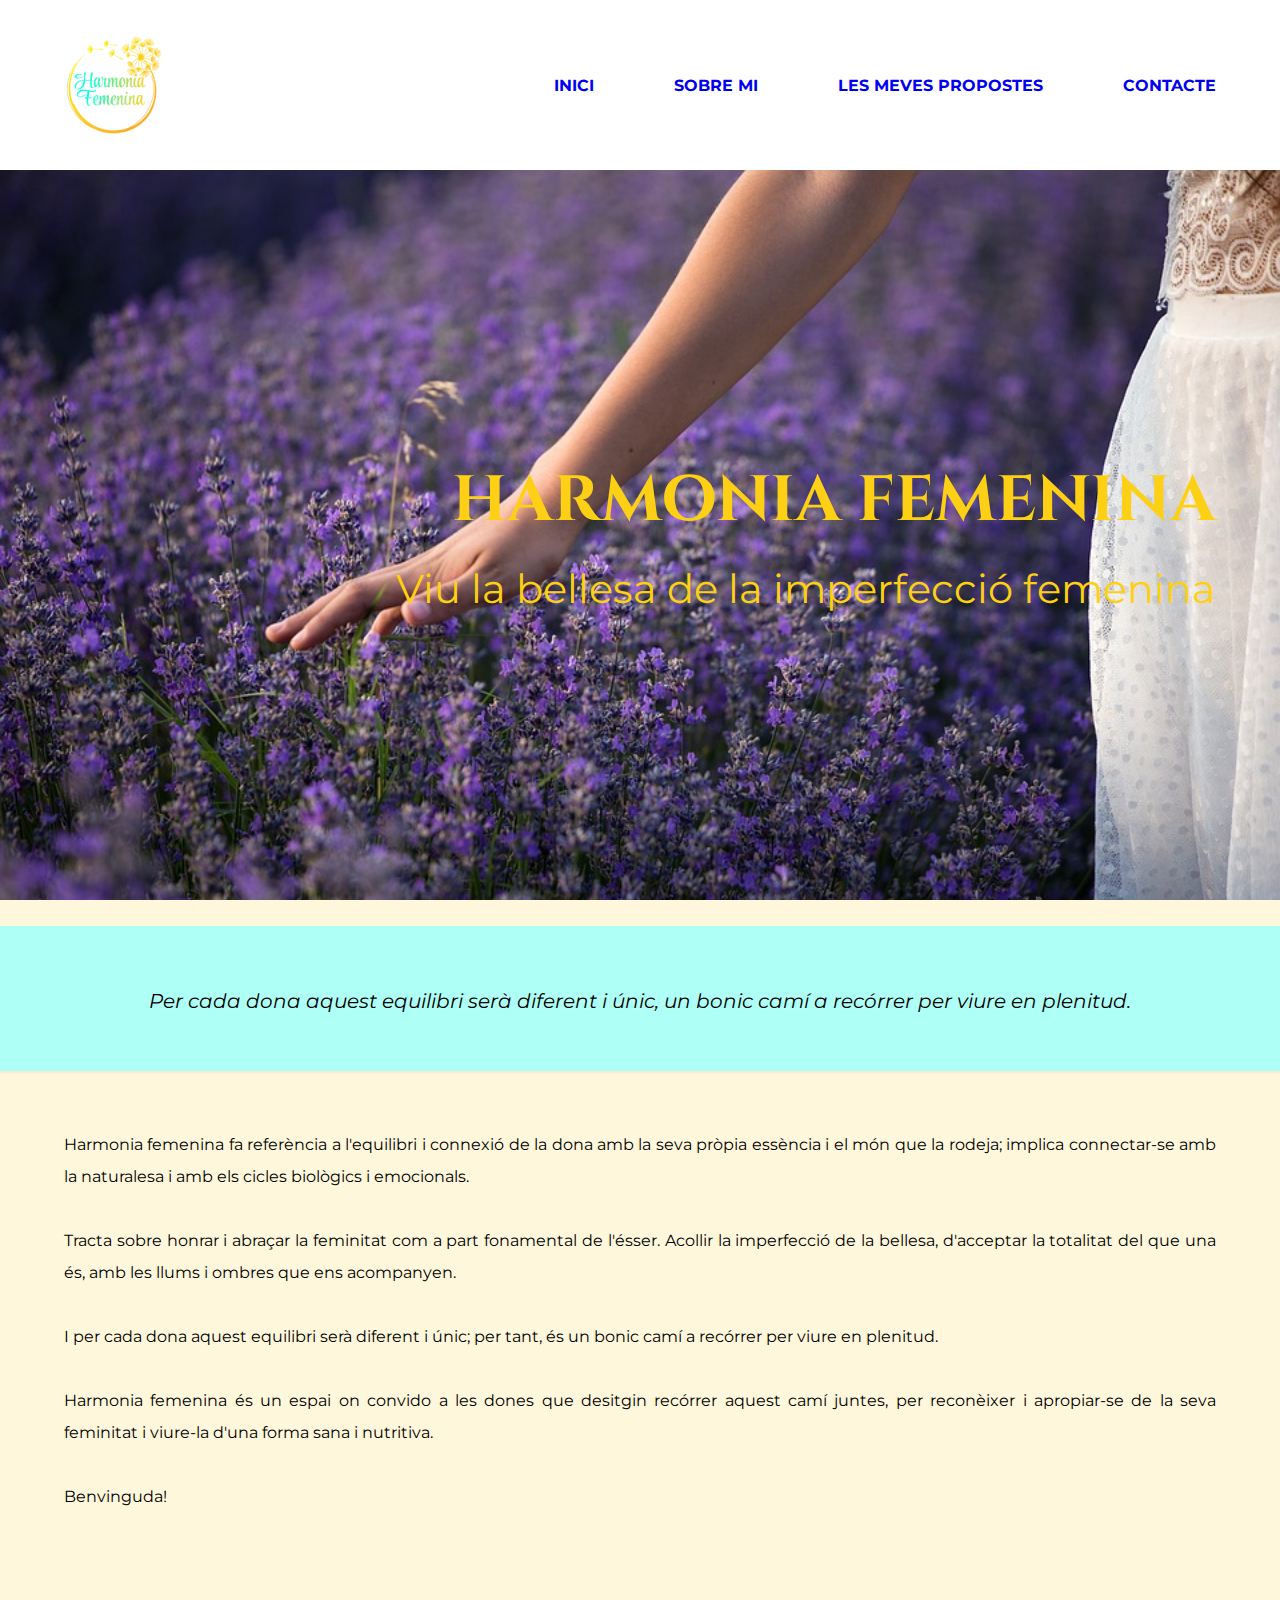
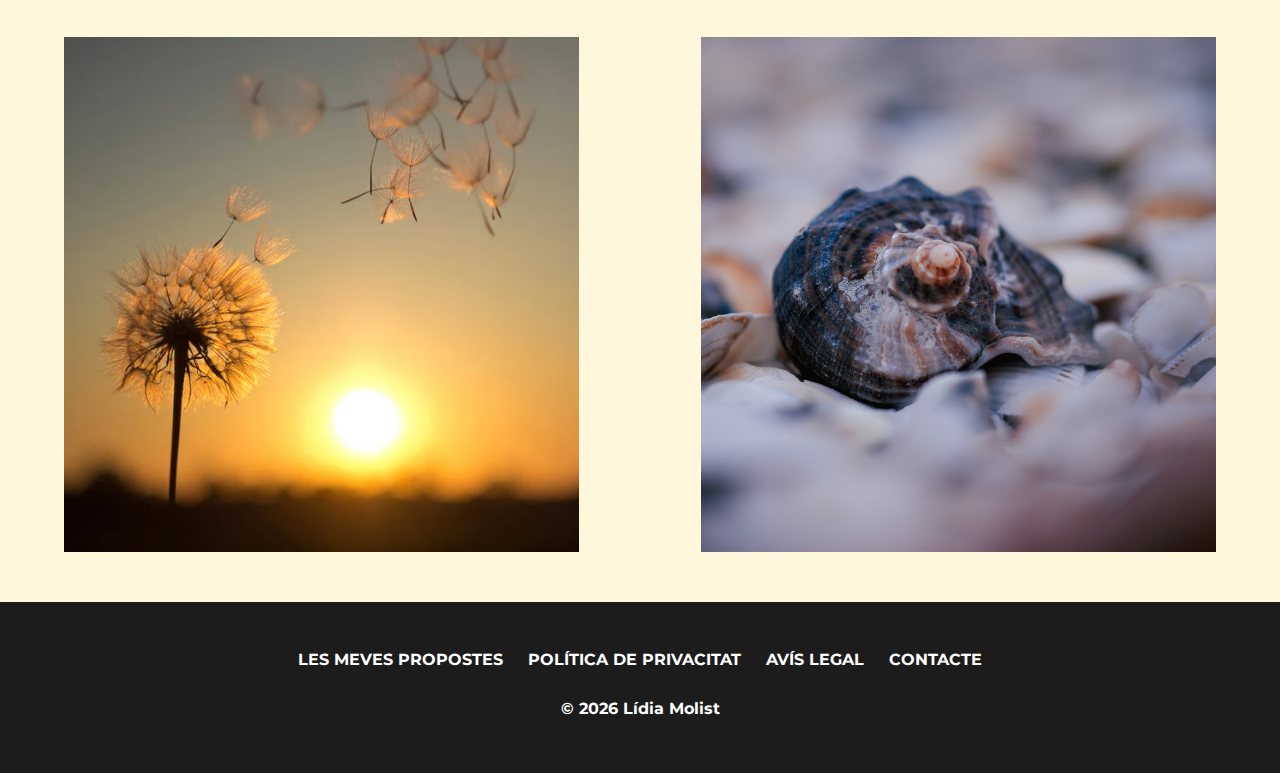
<file: index.html>
<!DOCTYPE html>
<html>
  <head>
    <title>Harmonia Femenina</title>
    <meta charset="UTF-8" />
    <meta http-equiv="X-UA-Compatible" content="IE=edge" />
    <meta name="viewport" content="width=device-width, initial-scale=1.0" />
    <meta name="author" content="Lidia Molist" />
    <meta
      name="description"
      content="Harmonia Femenina fa referència a l'equilibri i connexió de la dona amb la seva pròpia essència i el món que
    la rodeja."
    />
    <link rel="stylesheet" href="./style.css" />
    <link rel="shortcut icon" href="./imatges/logo 3.png" type="image/x-icon" />
    <script src="//code.tidio.co/ajppzbmmxxpmkhp92lpdphbaebyv9s91.js" async></script>
  </head>
  <body>
    <nav>
      <div class="contenidor nav__contenidor">
        <figure>
          <img src="./imatges/logo 3.png" alt="Logo" />
        </figure>
        <ul class="nav__list">
          <li><a href="./index.html" class="nav__link">Inici</a></li>
          <li><a href="./sobre-mi.html" class="nav__link">Sobre mi</a></li>
          <li><a href="./les-meves-propostes.html" class="nav__link">Les meves propostes</a></li>
          <li><a href="./contacte.html" class="nav__link">Contacte</a></li>
        </ul>
        <img src="./imatges/hamburger-icon.webp" alt="Menú" class="hamburger" />
      </div>
    </nav>
    <main>
      <section class="inici__bg-img bg-img">
        <div class="contenidor img-titol">
          <h1 class="cinzel">Harmonia femenina</h1>
          <h4>Viu la bellesa de la imperfecció femenina</h4>
        </div>
      </section>
      <div class="frase">
        <p class="frase__text">
          Per cada dona aquest equilibri serà diferent i únic, un bonic camí a recórrer per viure en plenitud.
        </p>
      </div>
      <article class="inici__introducció contenidor">
        <div>
          <p>
            Harmonia femenina fa referència a l'equilibri i connexió de la dona amb la seva pròpia essència i el món que
            la rodeja; implica connectar-se amb la naturalesa i amb els cicles biològics i emocionals.
          </p>
          <p>
            Tracta sobre honrar i abraçar la feminitat com a part fonamental de l'ésser. Acollir la imperfecció de la
            bellesa, d'acceptar la totalitat del que una és, amb les llums i ombres que ens acompanyen.
          </p>
          <p>
            I per cada dona aquest equilibri serà diferent i únic; per tant, és un bonic camí a recórrer per viure en
            plenitud.
          </p>
          <p>
            Harmonia femenina és un espai on convido a les dones que desitgin recórrer aquest camí juntes, per
            reconèixer i apropiar-se de la seva feminitat i viure-la d'una forma sana i nutritiva.
          </p>
          <p>Benvinguda!</p>
        </div>

        <div class="inici__img--wrapper">
          <img class="inici__img1" src="./imatges/dent de lleo.jpg" alt="Dent de Lleó" />
          <img class="inici__img2" src="./imatges/cargol de mar.jpg" alt="Cargol de Mar" />
        </div>
      </article>
    </main>
    <footer>
      <div class="contenidor footer__content">
        <ul class="footer__list">
          <li><a class="footer__link" href="./les-meves-propostes.html">Les meves propostes</a></li>
          <li><a class="footer__link" href="./politica-privacitat.html">Política de privacitat</a></li>
          <li><a class="footer__link" href="./avis-legal.html">Avís Legal</a></li>
          <li><a class="footer__link" href="./contacte.html">Contacte</a></li>
        </ul>
        <p class="footer__copyright">© <span class="year"></span> Lídia Molist</p>
      </div>
    </footer>
    <script src="./script.js"></script>
  </body>
</html>
</file>
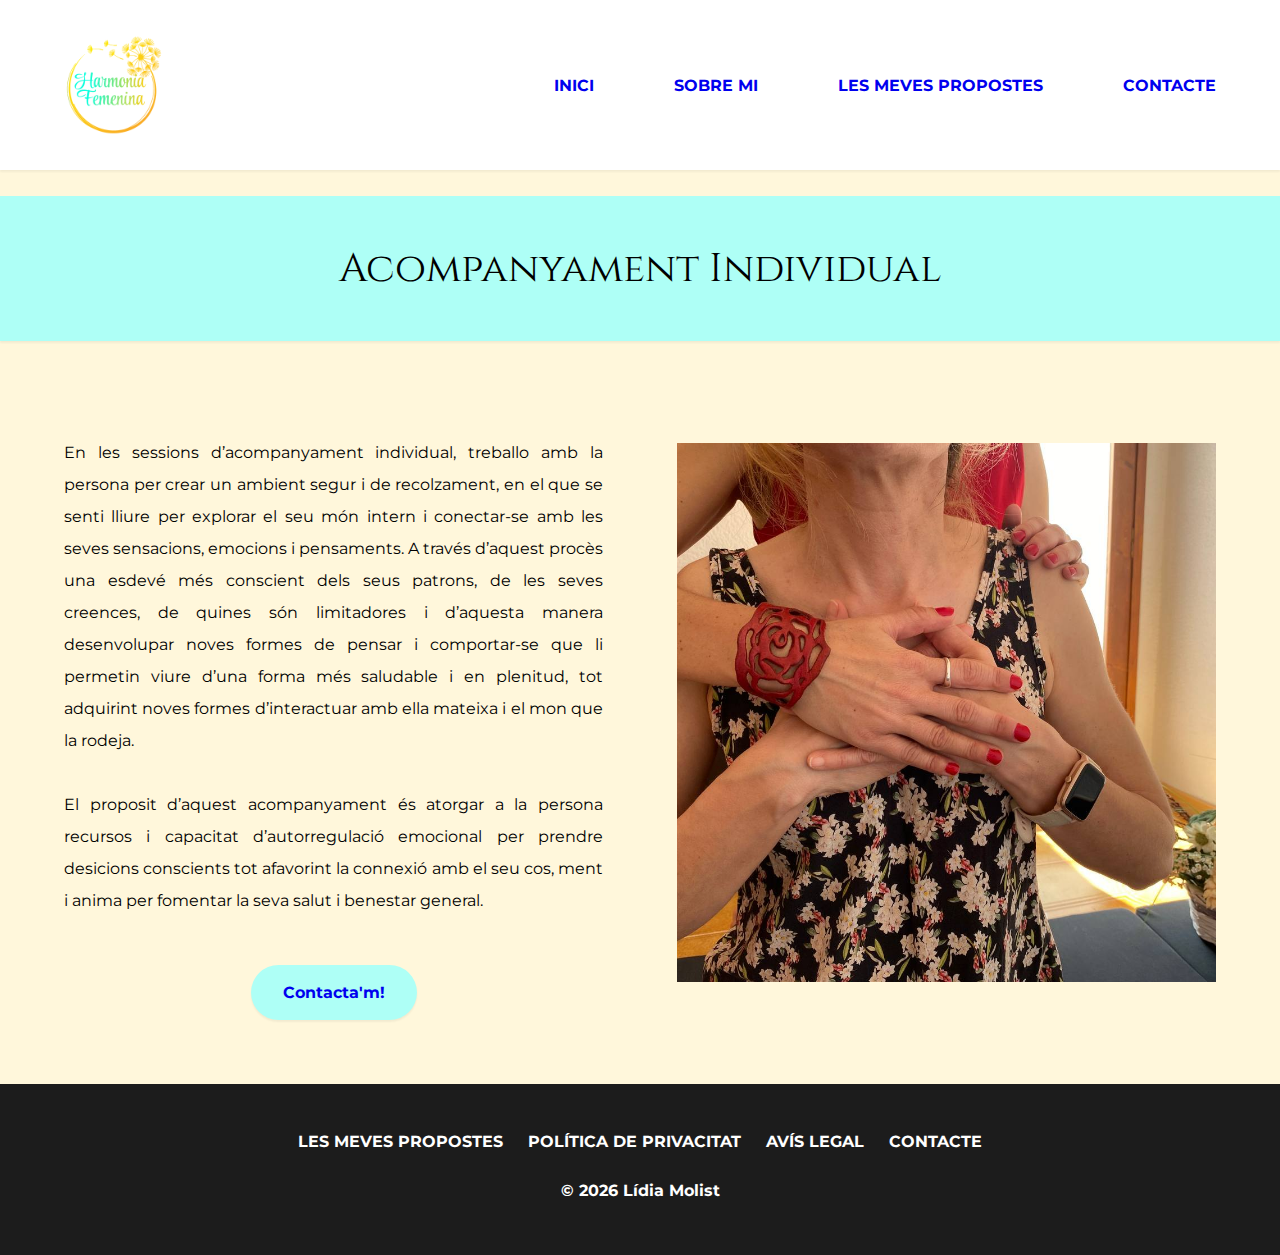
<file: acompanyament-individual.html>
<!DOCTYPE html>
<html lang="ca">
  <head>
    <meta charset="UTF-8" />
    <meta http-equiv="X-UA-Compatible" content="IE=edge" />
    <meta name="viewport" content="width=device-width, initial-scale=1.0" />
    <title>Harmonia Femenina | Acompanyament Individual</title>
    <link rel="shortcut icon" href="./imatges/logo 3.png" type="image/x-icon" />
    <meta name="author" content="Lidia Molist" />
    <meta
      name="description"
      content="Harmonia Femenina fa referència a l'equilibri i connexió de la dona amb la seva pròpia essència i el món que
    la rodeja."
    />
    <link rel="stylesheet" href="./style.css" />
    <script src="//code.tidio.co/ajppzbmmxxpmkhp92lpdphbaebyv9s91.js" async></script>
  </head>
  <body>
    <nav>
      <div class="contenidor nav__contenidor">
        <figure>
          <img src="./imatges/logo 3.png" alt="Logo" />
        </figure>
        <ul class="nav__list">
          <li><a href="./index.html" class="nav__link">Inici</a></li>
          <li><a href="./sobre-mi.html" class="nav__link">Sobre mi</a></li>
          <li><a href="./les-meves-propostes.html" class="nav__link">Les meves propostes</a></li>
          <li><a href="./contacte.html" class="nav__link">Contacte</a></li>
        </ul>
        <img src="./imatges/hamburger-icon.webp" alt="Menú" class="hamburger" />
      </div>
    </nav>
    <div class="frase">
      <h3 class="cinzel">Acompanyament Individual</h3>
    </div>
    <article class="contenidor proposta">
      <div class="proposta__text">
        <p>
          En les sessions d’acompanyament individual, treballo amb la persona per crear un ambient segur i de
          recolzament, en el que se senti lliure per explorar el seu món intern i conectar-se amb les seves sensacions,
          emocions i pensaments. A través d’aquest procès una esdevé més conscient dels seus patrons, de les seves
          creences, de quines són limitadores i d’aquesta manera desenvolupar noves formes de pensar i comportar-se que
          li permetin viure d’una forma més saludable i en plenitud, tot adquirint noves formes d’interactuar amb ella
          mateixa i el mon que la rodeja.
        </p>
        <p class="proposta__text">
          El proposit d’aquest acompanyament és atorgar a la persona recursos i capacitat d’autorregulació emocional per
          prendre desicions conscients tot afavorint la connexió amb el seu cos, ment i anima per fomentar la seva salut
          i benestar general.
        </p>
        <a href="./contacte.html" class="proposta__boto-contacte">Contacta'm!</a>
      </div>
      <img src=".\imatges/acompanyamentIndividualProposta.jpg" alt="Acompanyament Individual" />
    </article>
    <footer>
      <div class="contenidor footer__content">
        <ul class="footer__list">
          <li><a class="footer__link" href="./les-meves-propostes.html">Les meves propostes</a></li>
          <li><a class="footer__link" href="./politica-privacitat.html">Política de privacitat</a></li>
          <li><a class="footer__link" href="./avis-legal.html">Avís Legal</a></li>
          <li><a class="footer__link" href="./contacte.html">Contacte</a></li>
        </ul>
        <p class="footer__copyright">© <span class="year"></span> Lídia Molist</p>
      </div>
    </footer>
    <script src="./script.js"></script>
  </body>
</html>
</file>
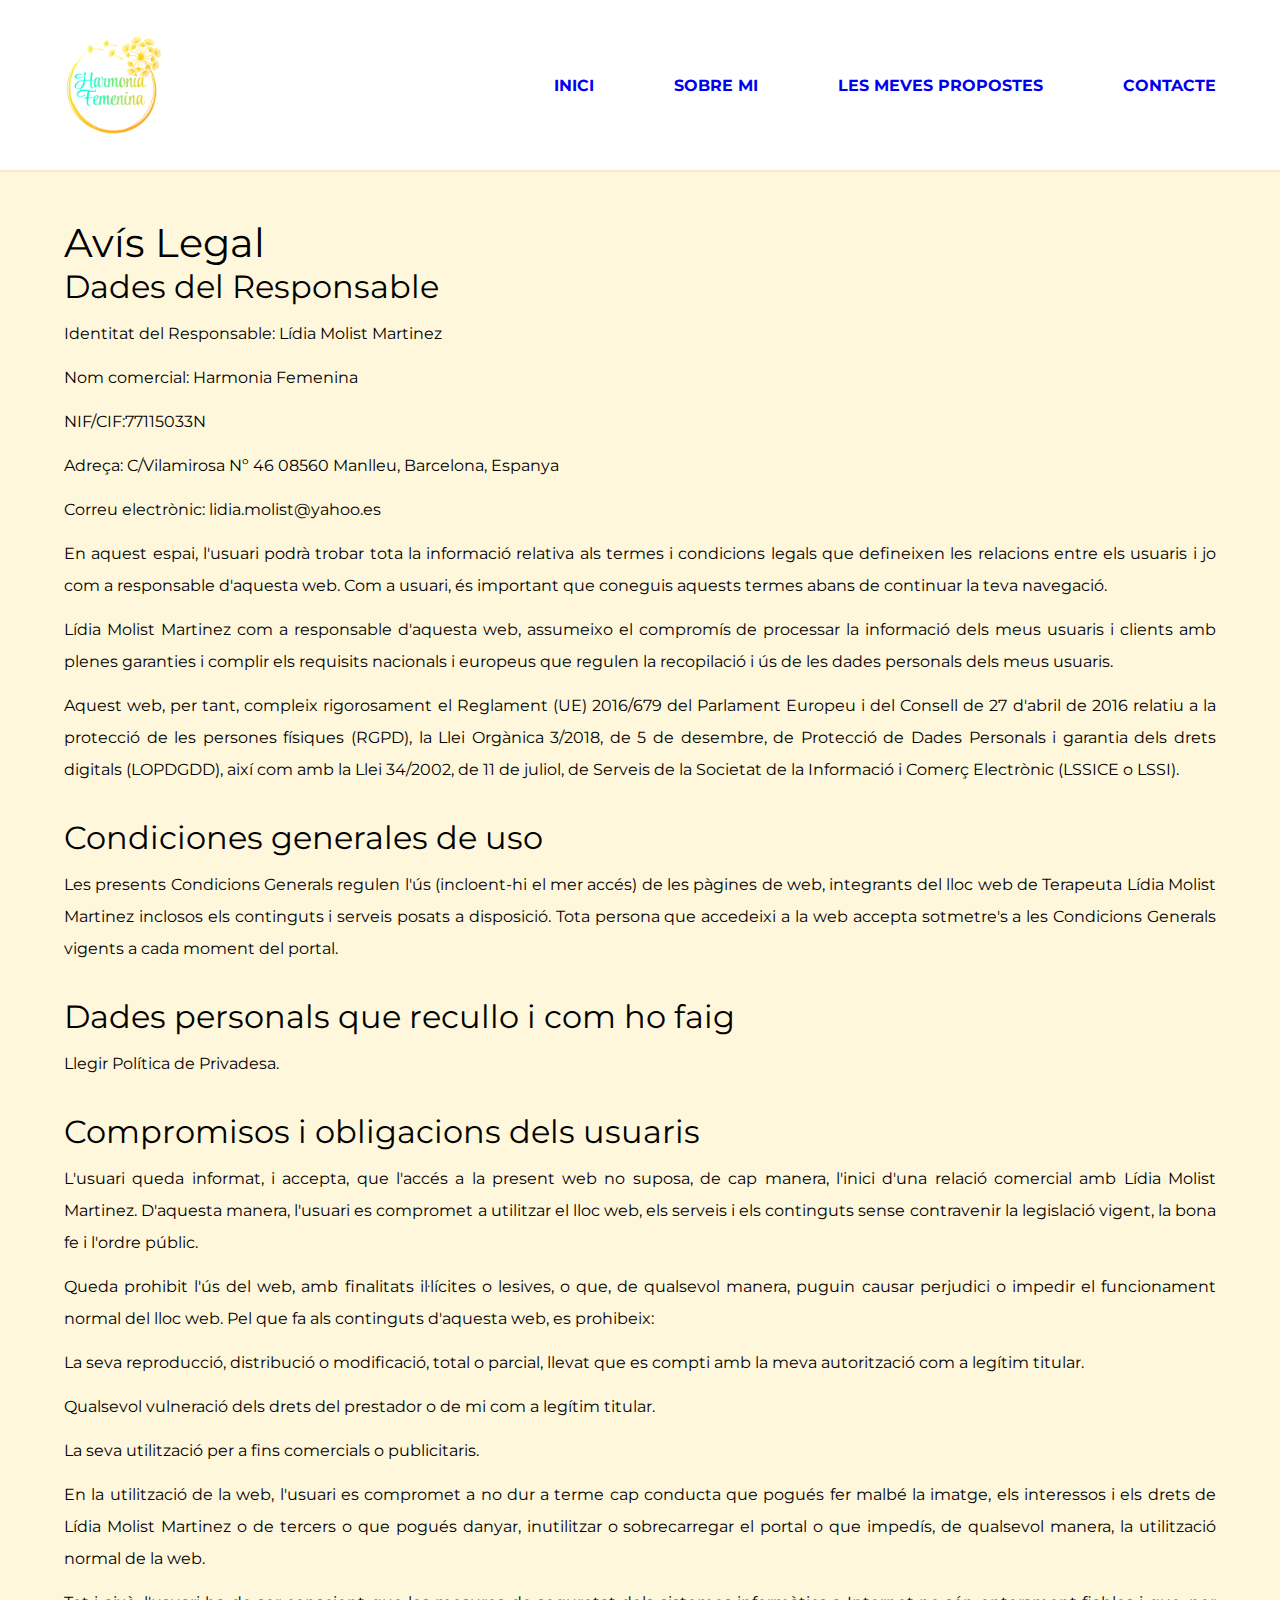
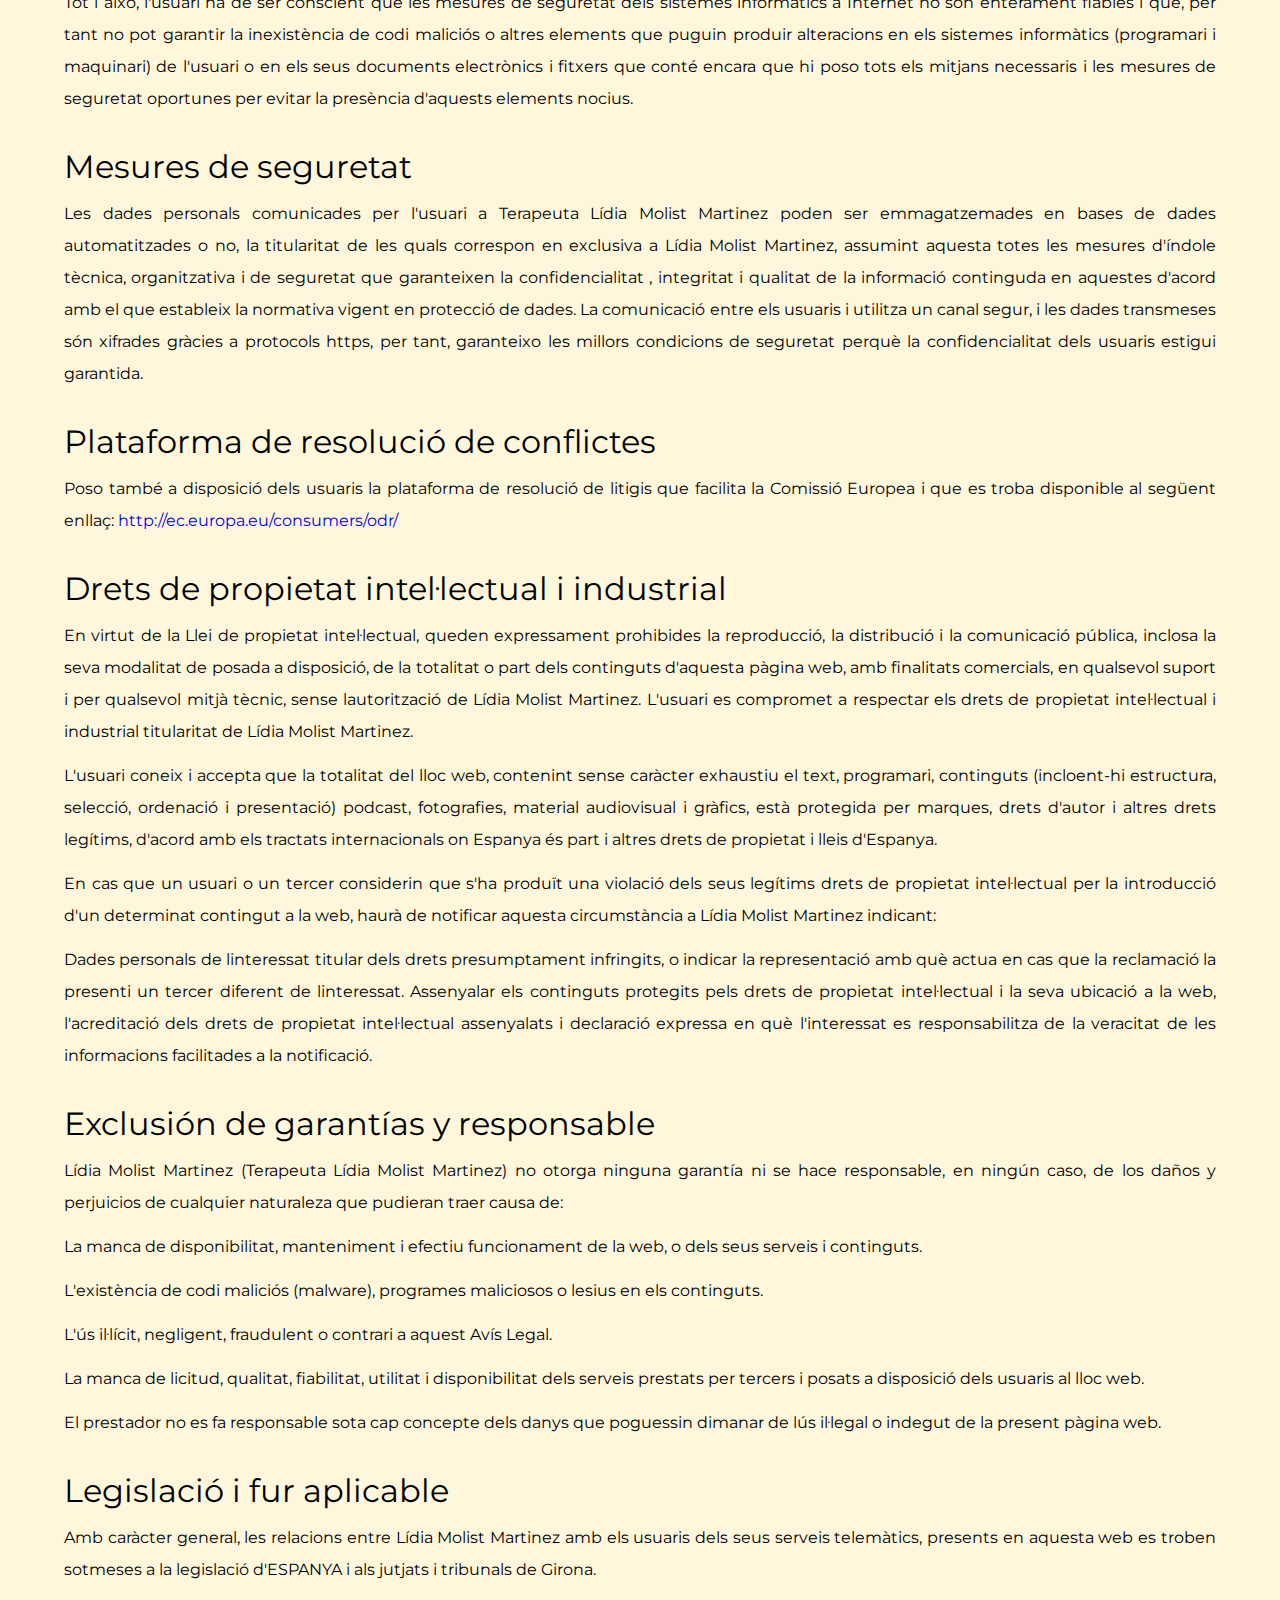
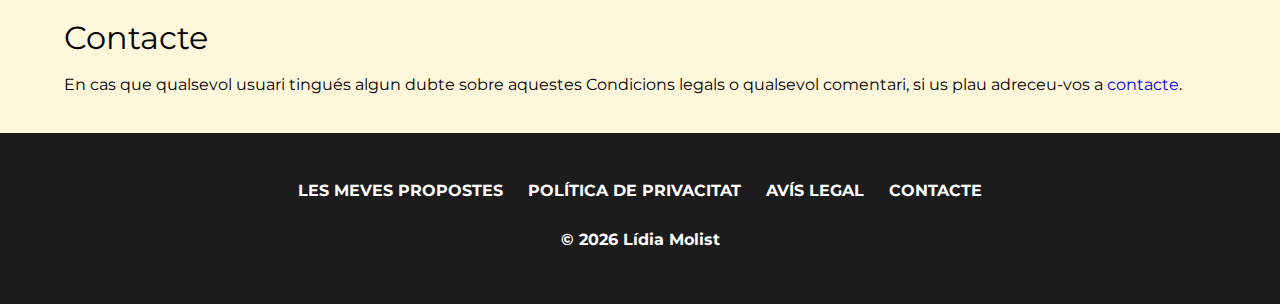
<file: avis-legal.html>
<!DOCTYPE html>
<html lang="ca">
  <head>
    <meta charset="UTF-8" />
    <meta http-equiv="X-UA-Compatible" content="IE=edge" />
    <meta name="viewport" content="width=device-width, initial-scale=1.0" />
    <title>Harmonia Femenina | Avís Legal</title>
    <link rel="shortcut icon" href="./imatges/logo 3.png" type="image/x-icon" />
    <meta name="author" content="Lidia Molist" />
    <meta
      name="description"
      content="Harmonia Femenina fa referència a l'equilibri i connexió de la dona amb la seva pròpia essència i el món que
    la rodeja."
    />
    <link rel="stylesheet" href="./style.css" />
  </head>
  <body>
    <nav>
      <div class="contenidor nav__contenidor">
        <figure>
          <img src="./imatges/logo 3.png" alt="Logo" />
        </figure>
        <ul class="nav__list">
          <li><a href="./index.html" class="nav__link">Inici</a></li>
          <li><a href="./sobre-mi.html" class="nav__link">Sobre mi</a></li>
          <li><a href="./les-meves-propostes.html" class="nav__link">Les meves propostes</a></li>
          <li><a href="./contacte.html" class="nav__link">Contacte</a></li>
        </ul>
        <img src="./imatges/hamburger-icon.webp" alt="Menú" class="hamburger" />
      </div>
    </nav>
    <div class="contenidor politica-privacitat">
      <h3>Avís Legal</h3>
      <div>
        <h5>Dades del Responsable</h5>
        <p>Identitat del Responsable: Lídia Molist Martinez</p>
        <p>Nom comercial: Harmonia Femenina</p>
        <p>NIF/CIF:77115033N</p>
        <p>Adreça: C/Vilamirosa Nº 46 08560 Manlleu, Barcelona, Espanya</p>
        <p>Correu electrònic: lidia.molist@yahoo.es</p>
        <p>
          En aquest espai, l'usuari podrà trobar tota la informació relativa als termes i condicions legals que
          defineixen les relacions entre els usuaris i jo com a responsable d'aquesta web. Com a usuari, és important
          que coneguis aquests termes abans de continuar la teva navegació.
        </p>
        <p>
          Lídia Molist Martinez com a responsable d'aquesta web, assumeixo el compromís de processar la informació dels
          meus usuaris i clients amb plenes garanties i complir els requisits nacionals i europeus que regulen la
          recopilació i ús de les dades personals dels meus usuaris.
        </p>
        <p>
          Aquest web, per tant, compleix rigorosament el Reglament (UE) 2016/679 del Parlament Europeu i del Consell de
          27 d'abril de 2016 relatiu a la protecció de les persones físiques (RGPD), la Llei Orgànica 3/2018, de 5 de
          desembre, de Protecció de Dades Personals i garantia dels drets digitals (LOPDGDD), així com amb la Llei
          34/2002, de 11 de juliol, de Serveis de la Societat de la Informació i Comerç Electrònic (LSSICE o LSSI).
        </p>
      </div>
      <div>
        <h5>Condiciones generales de uso</h5>
        <p>
          Les presents Condicions Generals regulen l'ús (incloent-hi el mer accés) de les pàgines de web, integrants del
          lloc web de Terapeuta Lídia Molist Martinez inclosos els continguts i serveis posats a disposició. Tota
          persona que accedeixi a la web accepta sotmetre's a les Condicions Generals vigents a cada moment del portal.
        </p>
      </div>
      <div>
        <h5>Dades personals que recullo i com ho faig</h5>
        <p>Llegir Política de Privadesa.</p>
      </div>
      <div>
        <h5>Compromisos i obligacions dels usuaris</h5>
        <p>
          L'usuari queda informat, i accepta, que l'accés a la present web no suposa, de cap manera, l'inici d'una
          relació comercial amb Lídia Molist Martinez. D'aquesta manera, l'usuari es compromet a utilitzar el lloc web,
          els serveis i els continguts sense contravenir la legislació vigent, la bona fe i l'ordre públic.
        </p>
        <p>
          Queda prohibit l'ús del web, amb finalitats il·lícites o lesives, o que, de qualsevol manera, puguin causar
          perjudici o impedir el funcionament normal del lloc web. Pel que fa als continguts d'aquesta web, es
          prohibeix:
        </p>
        <p>
          La seva reproducció, distribució o modificació, total o parcial, llevat que es compti amb la meva autorització
          com a legítim titular.
        </p>
        <p>Qualsevol vulneració dels drets del prestador o de mi com a legítim titular.</p>
        <p>La seva utilització per a fins comercials o publicitaris.</p>
        <p>
          En la utilització de la web, l'usuari es compromet a no dur a terme cap conducta que pogués fer malbé la
          imatge, els interessos i els drets de Lídia Molist Martinez o de tercers o que pogués danyar, inutilitzar o
          sobrecarregar el portal o que impedís, de qualsevol manera, la utilització normal de la web.
        </p>
        <p>
          Tot i això, l'usuari ha de ser conscient que les mesures de seguretat dels sistemes informàtics a Internet no
          són enterament fiables i que, per tant no pot garantir la inexistència de codi maliciós o altres elements que
          puguin produir alteracions en els sistemes informàtics (programari i maquinari) de l'usuari o en els seus
          documents electrònics i fitxers que conté encara que hi poso tots els mitjans necessaris i les mesures de
          seguretat oportunes per evitar la presència d'aquests elements nocius.
        </p>
      </div>
      <div>
        <h5>Mesures de seguretat</h5>
        <p>
          Les dades personals comunicades per l'usuari a Terapeuta Lídia Molist Martinez poden ser emmagatzemades en
          bases de dades automatitzades o no, la titularitat de les quals correspon en exclusiva a Lídia Molist
          Martinez, assumint aquesta totes les mesures d'índole tècnica, organitzativa i de seguretat que garanteixen la
          confidencialitat , integritat i qualitat de la informació continguda en aquestes d'acord amb el que estableix
          la normativa vigent en protecció de dades. La comunicació entre els usuaris i utilitza un canal segur, i les
          dades transmeses són xifrades gràcies a protocols https, per tant, garanteixo les millors condicions de
          seguretat perquè la confidencialitat dels usuaris estigui garantida.
        </p>
      </div>
      <div>
        <h5>Plataforma de resolució de conflictes</h5>
        <p>
          Poso també a disposició dels usuaris la plataforma de resolució de litigis que facilita la Comissió Europea i
          que es troba disponible al següent enllaç:
          <a href="http://ec.europa.eu/consumers/odr/">http://ec.europa.eu/consumers/odr/</a>
        </p>
      </div>
      <div>
        <h5>Drets de propietat intel·lectual i industrial</h5>
        <p>
          En virtut de la Llei de propietat intel·lectual, queden expressament prohibides la reproducció, la distribució
          i la comunicació pública, inclosa la seva modalitat de posada a disposició, de la totalitat o part dels
          continguts d'aquesta pàgina web, amb finalitats comercials, en qualsevol suport i per qualsevol mitjà tècnic,
          sense lautorització de Lídia Molist Martinez. L'usuari es compromet a respectar els drets de propietat
          intel·lectual i industrial titularitat de Lídia Molist Martinez.
        </p>
        <p>
          L'usuari coneix i accepta que la totalitat del lloc web, contenint sense caràcter exhaustiu el text,
          programari, continguts (incloent-hi estructura, selecció, ordenació i presentació) podcast, fotografies,
          material audiovisual i gràfics, està protegida per marques, drets d'autor i altres drets legítims, d'acord amb
          els tractats internacionals on Espanya és part i altres drets de propietat i lleis d'Espanya.
        </p>
        <p>
          En cas que un usuari o un tercer considerin que s'ha produït una violació dels seus legítims drets de
          propietat intel·lectual per la introducció d'un determinat contingut a la web, haurà de notificar aquesta
          circumstància a Lídia Molist Martinez indicant:
        </p>
        <p>
          Dades personals de linteressat titular dels drets presumptament infringits, o indicar la representació amb què
          actua en cas que la reclamació la presenti un tercer diferent de linteressat. Assenyalar els continguts
          protegits pels drets de propietat intel·lectual i la seva ubicació a la web, l'acreditació dels drets de
          propietat intel·lectual assenyalats i declaració expressa en què l'interessat es responsabilitza de la
          veracitat de les informacions facilitades a la notificació.
        </p>
      </div>
      <div>
        <h5>Exclusión de garantías y responsable</h5>
        <p>
          Lídia Molist Martinez (Terapeuta Lídia Molist Martinez) no otorga ninguna garantía ni se hace responsable, en
          ningún caso, de los daños y perjuicios de cualquier naturaleza que pudieran traer causa de:
        </p>
        <p>
          La manca de disponibilitat, manteniment i efectiu funcionament de la web, o dels seus serveis i continguts.
        </p>
        <p>L'existència de codi maliciós (malware), programes maliciosos o lesius en els continguts.</p>
        <p>L'ús il·lícit, negligent, fraudulent o contrari a aquest Avís Legal.</p>
        <p>
          La manca de licitud, qualitat, fiabilitat, utilitat i disponibilitat dels serveis prestats per tercers i
          posats a disposició dels usuaris al lloc web.
        </p>
        <p>
          El prestador no es fa responsable sota cap concepte dels danys que poguessin dimanar de lús il·legal o indegut
          de la present pàgina web.
        </p>
      </div>
      <div>
        <h5>Legislació i fur aplicable</h5>
        <p>
          Amb caràcter general, les relacions entre Lídia Molist Martinez amb els usuaris dels seus serveis telemàtics,
          presents en aquesta web es troben sotmeses a la legislació d'ESPANYA i als jutjats i tribunals de Girona.
        </p>
      </div>
      <div>
        <h5>Contacte</h5>
        <p>
          En cas que qualsevol usuari tingués algun dubte sobre aquestes Condicions legals o qualsevol comentari, si us
          plau adreceu-vos a <a href="./contacte.html">contacte</a>.
        </p>
      </div>
    </div>

    <footer>
      <div class="contenidor footer__content">
        <ul class="footer__list">
          <li><a class="footer__link" href="./les-meves-propostes.html">Les meves propostes</a></li>
          <li><a class="footer__link" href="./politica-privacitat.html">Política de privacitat</a></li>
          <li><a class="footer__link" href="./avis-legal.html">Avís Legal</a></li>
          <li><a class="footer__link" href="./contacte.html">Contacte</a></li>
        </ul>
        <p class="footer__copyright">© <span class="year"></span> Lídia Molist</p>
      </div>
    </footer>
    <script src="./script.js"></script>
  </body>
</html>
</file>
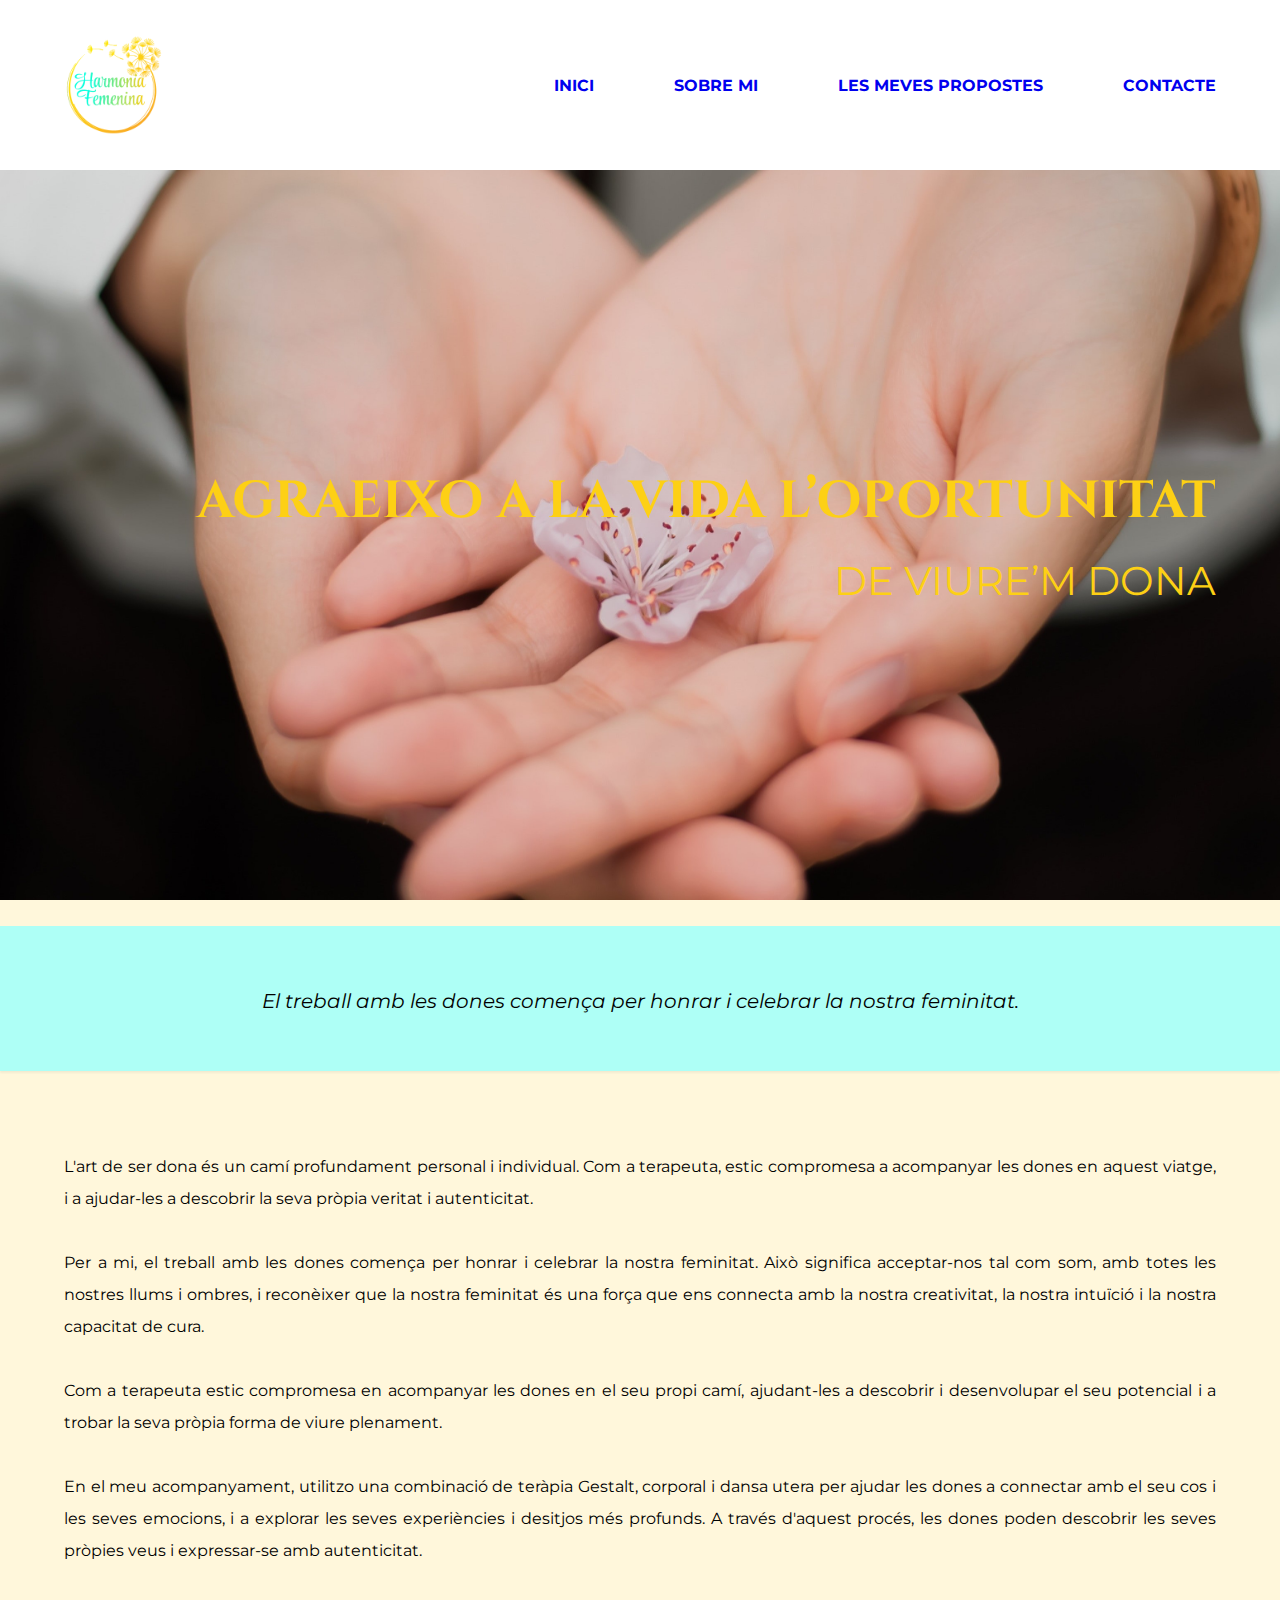
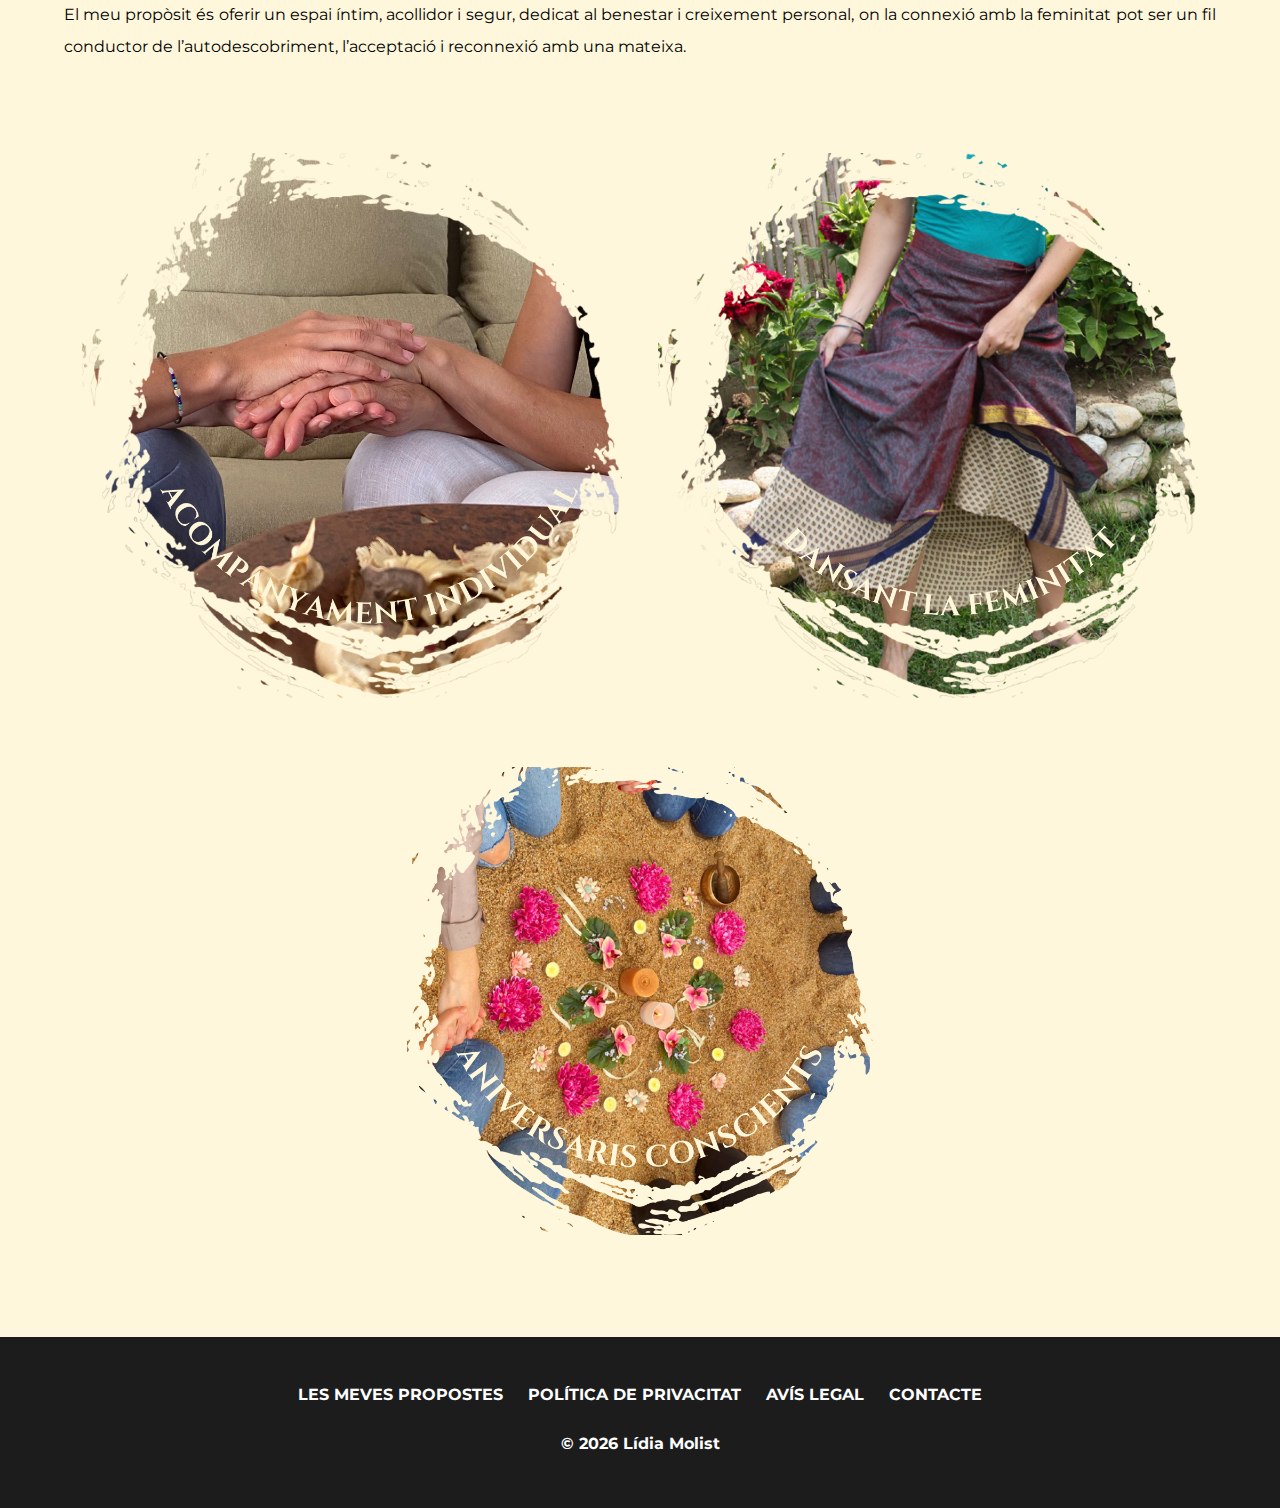
<file: les-meves-propostes.html>
<!DOCTYPE html>
<html lang="ca">
  <head>
    <meta charset="UTF-8" />
    <meta http-equiv="X-UA-Compatible" content="IE=edge" />
    <meta name="viewport" content="width=device-width, initial-scale=1.0" />
    <title>Harmonia Femenina | Les Meves Propostes</title>
    <link rel="shortcut icon" href="./imatges/logo 3.png" type="image/x-icon" />
    <meta name="author" content="Lidia Molist" />
    <meta
      name="description"
      content="Harmonia Femenina fa referència a l'equilibri i connexió de la dona amb la seva pròpia essència i el món que
    la rodeja."
    />
    <script src="//code.tidio.co/ajppzbmmxxpmkhp92lpdphbaebyv9s91.js" async></script>

    <link rel="stylesheet" href="./style.css" />
  </head>
  <body>
    <nav>
      <div class="contenidor nav__contenidor">
        <figure>
          <img src="./imatges/logo 3.png" alt="Logo" />
        </figure>
        <ul class="nav__list">
          <li><a href="./index.html" class="nav__link">Inici</a></li>
          <li><a href="./sobre-mi.html" class="nav__link">Sobre mi</a></li>
          <li><a href="./les-meves-propostes.html" class="nav__link">Les meves propostes</a></li>
          <li><a href="./contacte.html" class="nav__link">Contacte</a></li>
        </ul>
        <img src="./imatges/hamburger-icon.webp" alt="Menú" class="hamburger" />
      </div>
    </nav>
    <section class="propostes__bg-img bg-img">
      <div class="contenidor img-titol">
        <h2 class="cinzel">AGRAEIXO A LA VIDA L’OPORTUNITAT</h2>
        <h4>DE VIURE’M DONA</h4>
      </div>
    </section>
    <div class="frase">
      <p class="frase__text">El treball amb les dones comença per honrar i celebrar la nostra feminitat.</p>
    </div>
    <article class="contenidor propostes__article">
      <div>
        <p>
          L'art de ser dona és un camí profundament personal i individual. Com a terapeuta, estic compromesa a
          acompanyar les dones en aquest viatge, i a ajudar-les a descobrir la seva pròpia veritat i autenticitat.
        </p>
        <p>
          Per a mi, el treball amb les dones comença per honrar i celebrar la nostra feminitat. Això significa
          acceptar-nos tal com som, amb totes les nostres llums i ombres, i reconèixer que la nostra feminitat és una
          força que ens connecta amb la nostra creativitat, la nostra intuïció i la nostra capacitat de cura.
        </p>
        <p>
          Com a terapeuta estic compromesa en acompanyar les dones en el seu propi camí, ajudant-les a descobrir i
          desenvolupar el seu potencial i a trobar la seva pròpia forma de viure plenament.
        </p>
        <p>
          En el meu acompanyament, utilitzo una combinació de teràpia Gestalt, corporal i dansa utera per ajudar les
          dones a connectar amb el seu cos i les seves emocions, i a explorar les seves experiències i desitjos més
          profunds. A través d'aquest procés, les dones poden descobrir les seves pròpies veus i expressar-se amb
          autenticitat.
        </p>
        <p>
          El meu propòsit és oferir un espai íntim, acollidor i segur, dedicat al benestar i creixement personal, on la
          connexió amb la feminitat pot ser un fil conductor de l’autodescobriment, l’acceptació i reconnexió amb una
          mateixa.
        </p>
      </div>
      <div class="propostes">
        <a href="./acompanyament-individual.html" class="propostes__enllaç"
          ><img src="./imatges/acompanyamentIndividual.png" alt="Acompanyament Individual" />
        </a>
        <a href="./dansant-la-feminitat.html" class="propostes__enllaç"
          ><img src="./imatges/DANSANT LA FEMINITAT.png" alt="Dansant la Feminitat"
        /></a>
        <a href="./aniversaris-conscients.html" class="propostes__enllaç"
          ><img src="./imatges/aniversaris conscients propostes.png" alt="Aniversaris Conscients"
        /></a>
      </div>
    </article>
    <footer>
      <div class="contenidor footer__content">
        <ul class="footer__list">
          <li><a class="footer__link" href="./les-meves-propostes.html">Les meves propostes</a></li>
          <li><a class="footer__link" href="./politica-privacitat.html">Política de privacitat</a></li>
          <li><a class="footer__link" href="./avis-legal.html">Avís Legal</a></li>
          <li><a class="footer__link" href="./contacte.html">Contacte</a></li>
        </ul>
        <p class="footer__copyright">© <span class="year"></span> Lídia Molist</p>
      </div>
    </footer>
    <script defer src="./script.js"></script>
  </body>
</html>
</file>
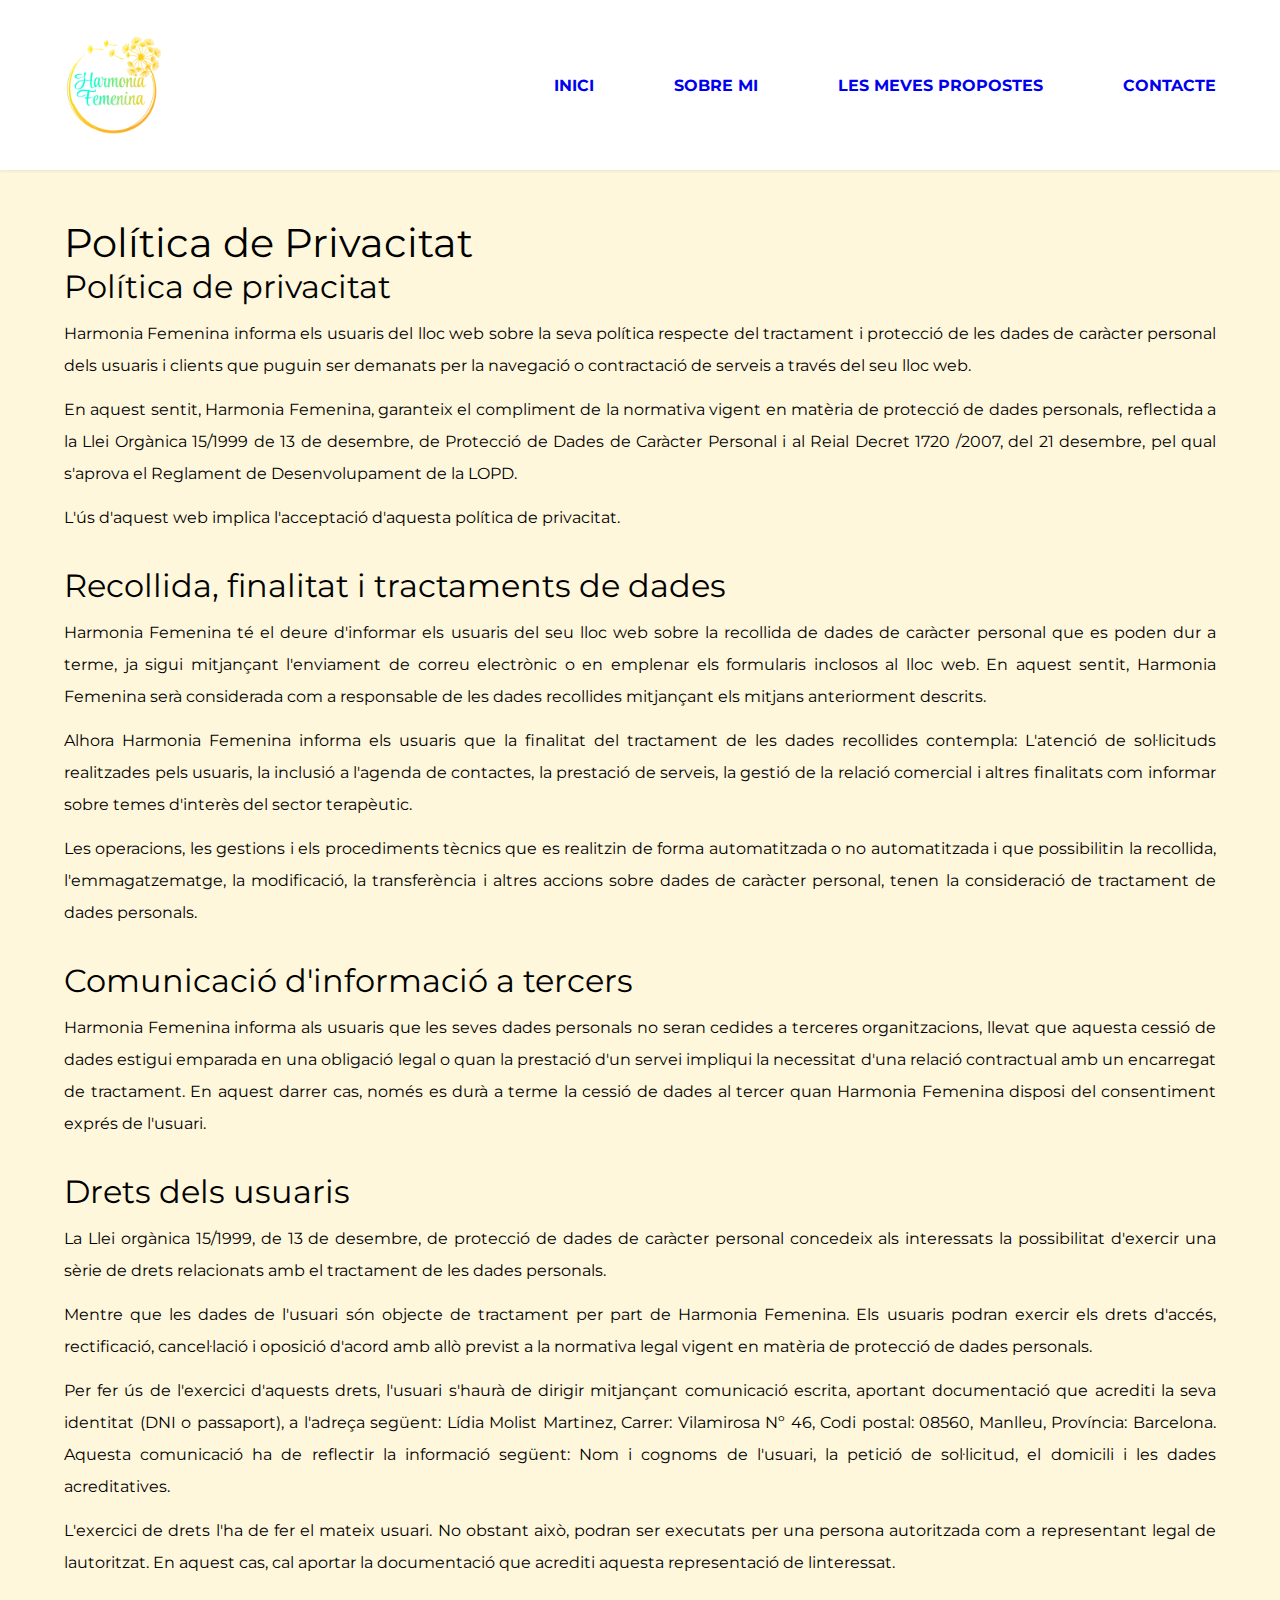
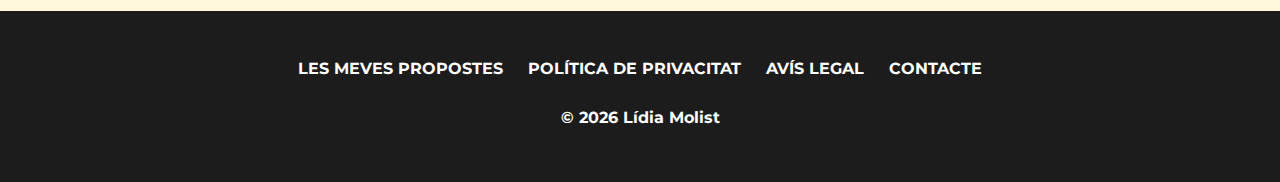
<file: politica-privacitat.html>
<!DOCTYPE html>
<html lang="ca">
  <head>
    <meta charset="UTF-8" />
    <meta http-equiv="X-UA-Compatible" content="IE=edge" />
    <meta name="viewport" content="width=device-width, initial-scale=1.0" />
    <title>Harmonia Femenina | Politica de Privacitat</title>
    <link rel="shortcut icon" href="./imatges/logo 3.png" type="image/x-icon" />
    <meta name="author" content="Lidia Molist" />
    <meta
      name="description"
      content="Harmonia Femenina fa referència a l'equilibri i connexió de la dona amb la seva pròpia essència i el món que
    la rodeja."
    />
    <link rel="stylesheet" href="./style.css" />
  </head>
  <body>
    <nav>
      <div class="contenidor nav__contenidor">
        <figure>
          <img src="./imatges/logo 3.png" alt="Logo" />
        </figure>
        <ul class="nav__list">
          <li><a href="./index.html" class="nav__link">Inici</a></li>
          <li><a href="./sobre-mi.html" class="nav__link">Sobre mi</a></li>
          <li><a href="./les-meves-propostes.html" class="nav__link">Les meves propostes</a></li>
          <li><a href="./contacte.html" class="nav__link">Contacte</a></li>
        </ul>
        <img src="./imatges/hamburger-icon.webp" alt="Menú" class="hamburger" />
      </div>
    </nav>
    <div class="contenidor politica-privacitat">
      <h3>Política de Privacitat</h3>
      <div>
        <h5>Política de privacitat</h5>
        <p>
          Harmonia Femenina informa els usuaris del lloc web sobre la seva política respecte del tractament i protecció
          de les dades de caràcter personal dels usuaris i clients que puguin ser demanats per la navegació o
          contractació de serveis a través del seu lloc web.
        </p>
        <p>
          En aquest sentit, Harmonia Femenina, garanteix el compliment de la normativa vigent en matèria de protecció de
          dades personals, reflectida a la Llei Orgànica 15/1999 de 13 de desembre, de Protecció de Dades de Caràcter
          Personal i al Reial Decret 1720 /2007, del 21 desembre, pel qual s'aprova el Reglament de Desenvolupament de
          la LOPD.
        </p>
        <p>L'ús d'aquest web implica l'acceptació d'aquesta política de privacitat.</p>
      </div>
      <div>
        <h5>Recollida, finalitat i tractaments de dades</h5>
        <p>
          Harmonia Femenina té el deure d'informar els usuaris del seu lloc web sobre la recollida de dades de caràcter
          personal que es poden dur a terme, ja sigui mitjançant l'enviament de correu electrònic o en emplenar els
          formularis inclosos al lloc web. En aquest sentit, Harmonia Femenina serà considerada com a responsable de les
          dades recollides mitjançant els mitjans anteriorment descrits.
        </p>
        <p>
          Alhora Harmonia Femenina informa els usuaris que la finalitat del tractament de les dades recollides
          contempla: L'atenció de sol·licituds realitzades pels usuaris, la inclusió a l'agenda de contactes, la
          prestació de serveis, la gestió de la relació comercial i altres finalitats com informar sobre temes d'interès
          del sector terapèutic.
        </p>
        <p>
          Les operacions, les gestions i els procediments tècnics que es realitzin de forma automatitzada o no
          automatitzada i que possibilitin la recollida, l'emmagatzematge, la modificació, la transferència i altres
          accions sobre dades de caràcter personal, tenen la consideració de tractament de dades personals.
        </p>
      </div>
      <div>
        <h5>Comunicació d'informació a tercers</h5>
        <p>
          Harmonia Femenina informa als usuaris que les seves dades personals no seran cedides a terceres
          organitzacions, llevat que aquesta cessió de dades estigui emparada en una obligació legal o quan la prestació
          d'un servei impliqui la necessitat d'una relació contractual amb un encarregat de tractament. En aquest darrer
          cas, només es durà a terme la cessió de dades al tercer quan Harmonia Femenina disposi del consentiment exprés
          de l'usuari.
        </p>
      </div>
      <div>
        <h5>Drets dels usuaris</h5>
        <p>
          La Llei orgànica 15/1999, de 13 de desembre, de protecció de dades de caràcter personal concedeix als
          interessats la possibilitat d'exercir una sèrie de drets relacionats amb el tractament de les dades personals.
        </p>
        <p>
          Mentre que les dades de l'usuari són objecte de tractament per part de Harmonia Femenina. Els usuaris podran
          exercir els drets d'accés, rectificació, cancel·lació i oposició d'acord amb allò previst a la normativa legal
          vigent en matèria de protecció de dades personals.
        </p>
        <p>
          Per fer ús de l'exercici d'aquests drets, l'usuari s'haurà de dirigir mitjançant comunicació escrita, aportant
          documentació que acrediti la seva identitat (DNI o passaport), a l'adreça següent: Lídia Molist Martinez,
          Carrer: Vilamirosa Nº 46, Codi postal: 08560, Manlleu, Província: Barcelona. Aquesta comunicació ha de
          reflectir la informació següent: Nom i cognoms de l'usuari, la petició de sol·licitud, el domicili i les dades
          acreditatives.
        </p>
        <p>
          L'exercici de drets l'ha de fer el mateix usuari. No obstant això, podran ser executats per una persona
          autoritzada com a representant legal de lautoritzat. En aquest cas, cal aportar la documentació que acrediti
          aquesta representació de linteressat.
        </p>
      </div>
    </div>

    <footer>
      <div class="contenidor footer__content">
        <ul class="footer__list">
          <li><a class="footer__link" href="./les-meves-propostes.html">Les meves propostes</a></li>
          <li><a class="footer__link" href="./politica-privacitat.html">Política de privacitat</a></li>
          <li><a class="footer__link" href="./avis-legal.html">Avís Legal</a></li>
          <li><a class="footer__link" href="./contacte.html">Contacte</a></li>
        </ul>
        <p class="footer__copyright">© <span class="year"></span> Lídia Molist</p>
      </div>
    </footer>
    <script src="./script.js"></script>
  </body>
</html>
</file>
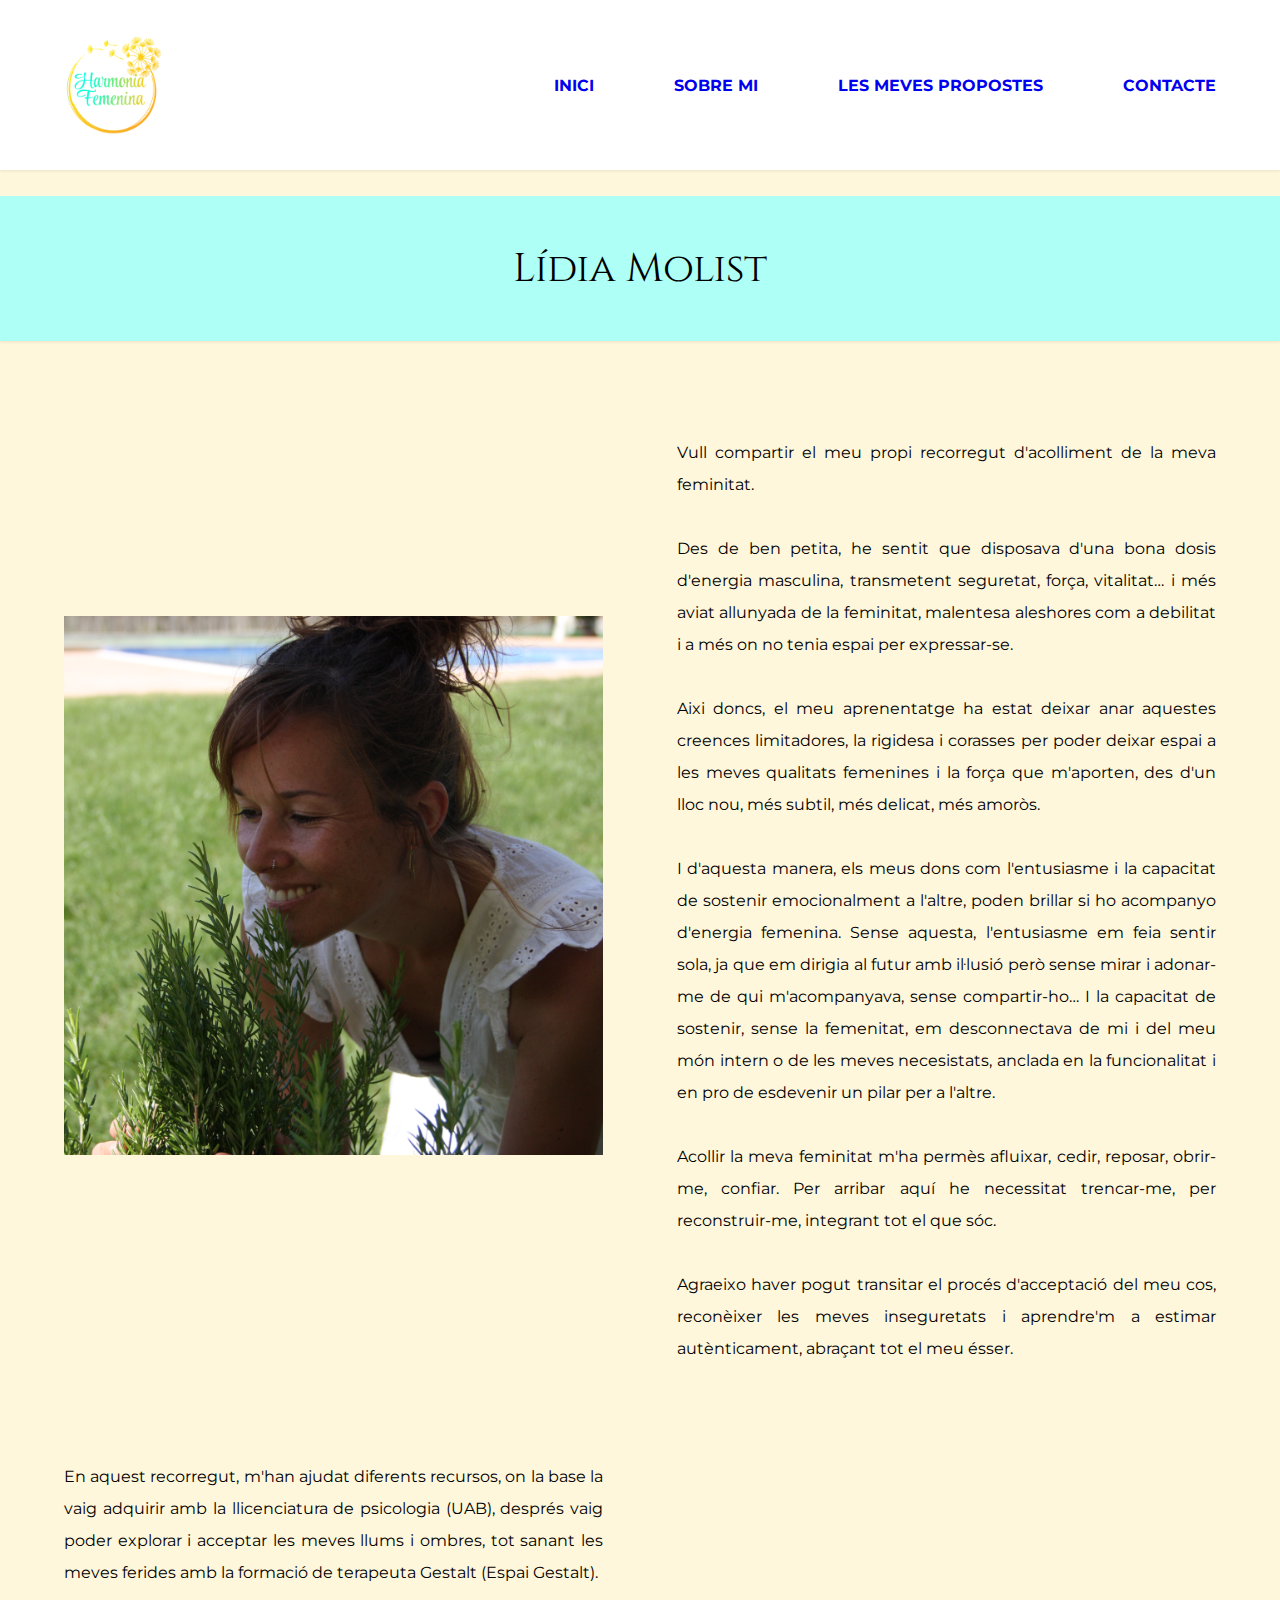
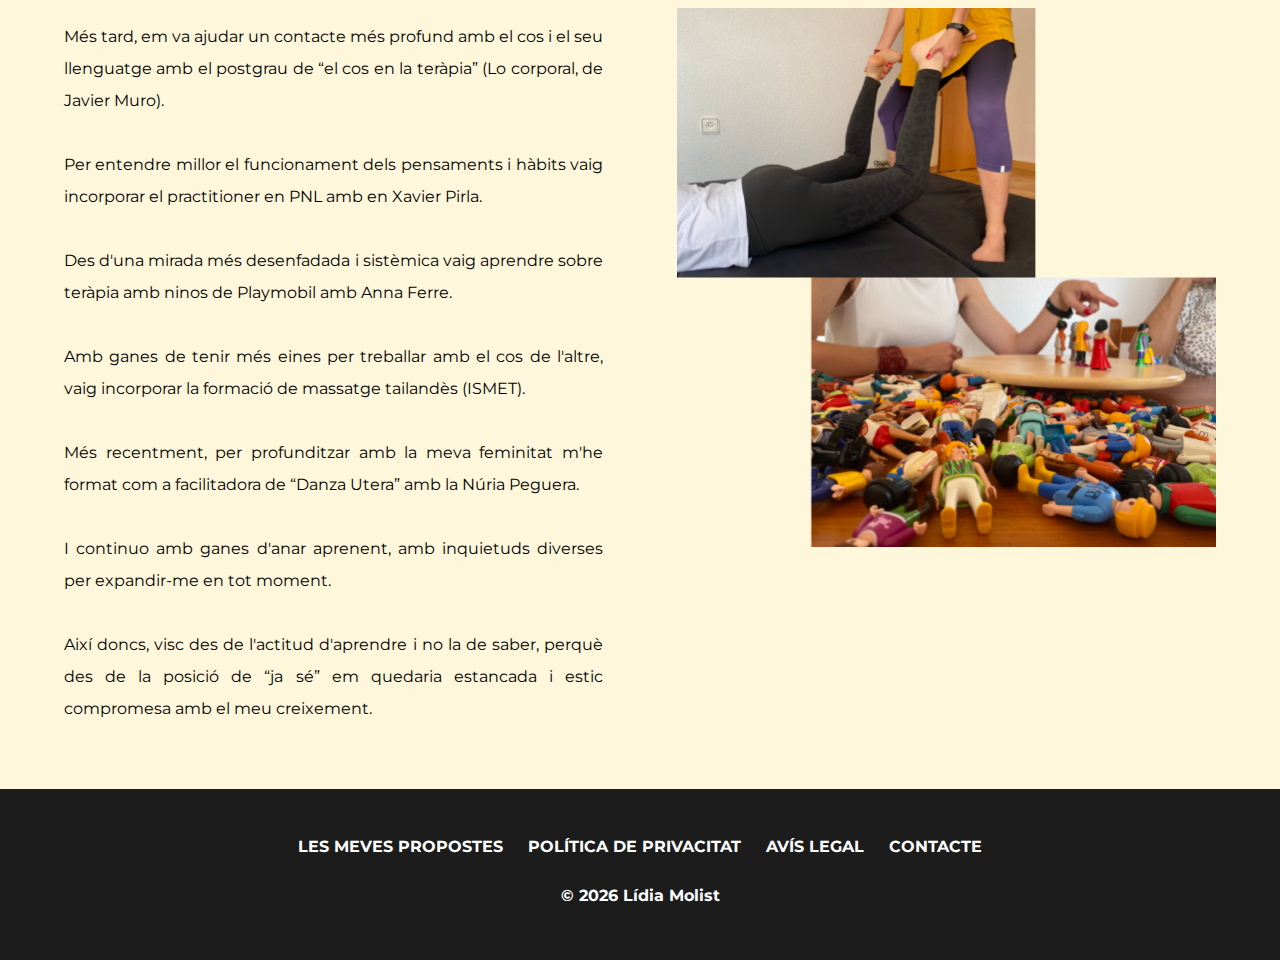
<file: sobre-mi.html>
<!DOCTYPE html>
<html lang="ca">
  <head>
    <meta charset="UTF-8" />
    <meta http-equiv="X-UA-Compatible" content="IE=edge" />
    <meta name="viewport" content="width=device-width, initial-scale=1.0" />
    <title>Harmonia Femenina | Sobre Mi</title>
    <link rel="shortcut icon" href="./imatges/logo 3.png" type="image/x-icon" />
    <meta name="author" content="Lidia Molist" />
    <meta
      name="description"
      content="Harmonia Femenina fa referència a l'equilibri i connexió de la dona amb la seva pròpia essència i el món que
    la rodeja."
    />
    <script src="//code.tidio.co/ajppzbmmxxpmkhp92lpdphbaebyv9s91.js" async></script>

    <link rel="stylesheet" href="./style.css" />
  </head>
  <body>
    <nav>
      <div class="contenidor nav__contenidor">
        <figure>
          <img src="./imatges/logo 3.png" alt="Logo" />
        </figure>
        <ul class="nav__list">
          <li><a href="./index.html" class="nav__link">Inici</a></li>
          <li><a href="./sobre-mi.html" class="nav__link">Sobre mi</a></li>
          <li><a href="./les-meves-propostes.html" class="nav__link">Les meves propostes</a></li>
          <li><a href="./contacte.html" class="nav__link">Contacte</a></li>
        </ul>
        <img src="./imatges/hamburger-icon.webp" alt="Menú" class="hamburger" />
      </div>
    </nav>
    <div class="frase">
      <h3 class="cinzel">Lídia Molist</h3>
    </div>
    <section class="contenidor">
      <article>
        <img src="./imatges/sobre mi.JPG" alt="Sobre Mi" />
        <div>
          <p>Vull compartir el meu propi recorregut d'acolliment de la meva feminitat.</p>
          <p>
            Des de ben petita, he sentit que disposava d'una bona dosis d'energia masculina, transmetent seguretat,
            força, vitalitat… i més aviat allunyada de la feminitat, malentesa aleshores com a debilitat i a més on no
            tenia espai per expressar-se.
          </p>
          <p>
            Aixi doncs, el meu aprenentatge ha estat deixar anar aquestes creences limitadores, la rigidesa i corasses
            per poder deixar espai a les meves qualitats femenines i la força que m'aporten, des d'un lloc nou, més
            subtil, més delicat, més amoròs.
          </p>
          <p>
            I d'aquesta manera, els meus dons com l'entusiasme i la capacitat de sostenir emocionalment a l'altre, poden
            brillar si ho acompanyo d'energia femenina. Sense aquesta, l'entusiasme em feia sentir sola, ja que em
            dirigia al futur amb il·lusió però sense mirar i adonar-me de qui m'acompanyava, sense compartir-ho… I la
            capacitat de sostenir, sense la femenitat, em desconnectava de mi i del meu món intern o de les meves
            necesistats, anclada en la funcionalitat i en pro de esdevenir un pilar per a l'altre.
          </p>
          <p>
            Acollir la meva feminitat m'ha permès afluixar, cedir, reposar, obrir-me, confiar. Per arribar aquí he
            necessitat trencar-me, per reconstruir-me, integrant tot el que sóc.
          </p>
          <p>
            Agraeixo haver pogut transitar el procés d'acceptació del meu cos, reconèixer les meves inseguretats i
            aprendre'm a estimar autènticament, abraçant tot el meu ésser.
          </p>
        </div>
      </article>
      <article class="col-reverse">
        <div>
          <p>
            En aquest recorregut, m'han ajudat diferents recursos, on la base la vaig adquirir amb la llicenciatura de
            psicologia (UAB), després vaig poder explorar i acceptar les meves llums i ombres, tot sanant les meves
            ferides amb la formació de terapeuta Gestalt (Espai Gestalt).
          </p>
          <p>
            Més tard, em va ajudar un contacte més profund amb el cos i el seu llenguatge amb el postgrau de “el cos en
            la teràpia” (Lo corporal, de Javier Muro).
          </p>
          <p>
            Per entendre millor el funcionament dels pensaments i hàbits vaig incorporar el practitioner en PNL amb en
            Xavier Pirla.
          </p>
          <p>
            Des d'una mirada més desenfadada i sistèmica vaig aprendre sobre teràpia amb ninos de Playmobil amb Anna
            Ferre.
          </p>
          <p>
            Amb ganes de tenir més eines per treballar amb el cos de l'altre, vaig incorporar la formació de massatge
            tailandès (ISMET).
          </p>
          <p>
            Més recentment, per profunditzar amb la meva feminitat m'he format com a facilitadora de “Danza Utera” amb
            la Núria Peguera.
          </p>
          <p>I continuo amb ganes d'anar aprenent, amb inquietuds diverses per expandir-me en tot moment.</p>
          <p>
            Així doncs, visc des de l'actitud d'aprendre i no la de saber, perquè des de la posició de “ja sé” em
            quedaria estancada i estic compromesa amb el meu creixement.
          </p>
        </div>

        <img src="./imatges/sobremi2.png" alt="Sobre Mi 2" />
      </article>
    </section>
    <footer>
      <div class="contenidor footer__content">
        <ul class="footer__list">
          <li><a class="footer__link" href="./les-meves-propostes.html">Les meves propostes</a></li>
          <li><a class="footer__link" href="./politica-privacitat.html">Política de privacitat</a></li>
          <li><a class="footer__link" href="./avis-legal.html">Avís Legal</a></li>
          <li><a class="footer__link" href="./contacte.html">Contacte</a></li>
        </ul>
        <p class="footer__copyright">© <span class="year"></span> Lídia Molist</p>
      </div>
    </footer>
    <script defer src="./script.js"></script>
  </body>
</html>
</file>
<file: style.css>
@import url('https://fonts.googleapis.com/css2?family=Cinzel:wght@400;500;700&family=Montserrat:wght@400;500;700&display=swap');

:root {
  --grocClar: #fff7db;
  --rosaClar: #fab2e5;
  --grocFort: #fdd015;
  --blauClar: #aefff6;
  --negreClar: #1c1c1c;
}

* {
  margin: 0;
  padding: 0;
  box-sizing: border-box;
  font-family: 'Montserrat', sans-serif;
}

html {
  scroll-behavior: smooth;
}

body {
  background-color: var(--grocClar);
}

h1, h2 {
  color: var(--grocFort);
  text-transform: uppercase;
  text-align: right;
}

h1 {
  font-size: 4rem;
}

h2 {
  font-size: 3.25rem;
}

h3 {
  font-size: 2.5rem;
  font-weight: 400;
}

h4 {
  font-size: 2.5rem;
  color: var(--grocFort);
  font-weight: 400;
  text-align: right;
}

h5 {
  font-size: 2rem;
  font-weight: 400;
}

p {
  text-align: justify;
  line-height: 2em;
  margin-top: 32px;
}

li {
  list-style: none;
}

a {
  text-decoration: none;
  transition: color 200ms ease;
  cursor: pointer;
}

a:hover {
  color: var(--rosaClar);
}

img {
  width: 100%;
  display: block;
}

.cinzel {
  font-family: 'Cinzel';
}

.contenidor {
  max-width: 1500px;
  margin: 0 auto;
  padding: 0 64px;
}

.row-reverse {
  flex-direction: row-reverse;
}

/* NAVBAR */

nav {
  width: 100%;
  height: 170px;
  background-color: #fff;
  box-shadow: 0 2px 2px 0 rgba(0, 0, 0, 0.05);
  color: black;
}

.nav__contenidor {
  width: 100%;
  height: 100%;
  display: flex;
  justify-content: space-between;
  align-items: center;
}

.nav__contenidor figure {
  width: 100px;
  margin-right: 32px;
}

.nav__list {
  display: flex;
  gap: 40px;
}

.nav__list li {
  display: flex;
  justify-content: center;
  align-items: center;
}

.nav__link {
  font-weight: 700;
  text-transform: uppercase;
  margin-left: 40px;
  text-align: center;
}

.hamburger {
  display: none;
  width: 35px;
  color: black;
  cursor: pointer;
}

.bg-img {
  height: calc(100vh - 170px);
  background-repeat: no-repeat;
  background-size: cover;
}


/* INICI */

.inici__bg-img {
  background-image: url('./imatges/lavanda.jpg');
}

.img-titol {
  width: 100%;
  height: 100%;
  display: flex;
  flex-direction: column;
  align-items: end;
  justify-content: center;
  gap: 20px;
}

/* Frase */

.frase {
  height: 145px;
  margin-block: 26px;
  display: grid;
  place-items: center;
  text-align: center;
  background: var(--blauClar);
  box-shadow: 0 2px 2px 0 rgba(0, 0, 0, 0.05);
  padding: 0 32px;
}

.frase__text {
  font-family: 'Montserrat';
  font-size: 1.25rem;
  color: black;
  text-align: center;
  font-weight: normal;
  font-style: italic;
  margin-top: 5px;
}

/* Introducció */

.inici__introducció {
  display: flex;
  flex-direction: column;
}

.inici__img--wrapper {
  display: flex;
  justify-content: space-around;
  margin-block: 50px;
  gap: 122px;
}

.inici__img1,
.inici__img2 {
  width: calc(50% - 61px);
  height: auto;
  object-fit: cover;
}

/* Footer */

footer {
  background: var(--negreClar);
  padding: 48px 32px;
  display: flex;
  align-items: center;
  justify-content: center;
}

.footer__content {
  display: flex;
  flex-direction: column;
  gap: 24px;
  text-align: center;
  width: 100%;
}

.footer__list {
  display: flex;
  justify-content: center;
  align-items: center;
  gap: 25px;
}

.footer__link {
  text-transform: uppercase;
  color: white;
  font-weight: 700;
}

.footer__copyright {
  font-weight: 700;
  color: white;
  text-align: center;
  margin-top: 0;
}

/* SOBRE MI */

article {
  display: flex;
  justify-content: space-around;
  align-items: center;
  gap: 74px;
  margin-block: 64px;
}

article img {
  width: calc(50% - 37px);
  aspect-ratio: 1;
  object-fit: cover;
}


/* PROPOSTES */

.propostes__bg-img {
  background-image: url('./imatges/pexels-pixabay-460295.jpg');
}

.propostes__article {
  display: flex;
  flex-direction: column;
  margin-block: 48px;
}

.propostes {
  display: flex;
  justify-content: center;
  align-items: center;
  flex-wrap: wrap;
}

.propostes__enllaç {
  display: flex;
  flex-direction: column;
  justify-content: center;
  align-items: center;
  flex-basis: 50%;
}

.propostes__enllaç img {
  width: 100%;
}


/* PROPOSTA */

.proposta {
  margin-block: 64px;
  display: flex;
}

.proposta__text {
  display: flex;
  flex-direction: column;
  align-items: center;
  justify-content: center;
}

.proposta__boto-contacte {
  margin-top: 48px;
  font-weight: bold;
  padding: 18px 32px;
  background-color: var(--blauClar);
  border-radius: 9999px;
  box-shadow: 0 2px 2px 0 rgba(0, 0, 0, 0.05);
}


/* CONTACTE */

.contacte {
  display: flex;
  gap: 50px;
  margin-block: 64px;
}

form {
  display: flex;
  flex-direction: column;
  gap: 32px;
  width: 60%;
}

.contacte img {
  width: 40%;
  border-radius: 9999px;  
}

input, textarea {
  box-shadow: 3.5px 4px 6.5px 3.5px #dddddd;
  border: none;
  padding: 16px 32px;
  font-size: 1.5rem;
}

.boto__contacte {
  font-size: 1.25rem;
  font-weight: bold;
  padding: 18px 32px;
  background-color: var(--blauClar);
  border: none;
  box-shadow: 3.5px 4px 6.5px 3.5px #dddddd;
  cursor: pointer;
}

.politica-privacitat {
  margin-top: 48px;
}

.politica-privacitat div {
  margin-bottom: 32px;
}

.politica-privacitat p {
  margin-top: 12px;
}


/* TABLETS & MOBILES */

@media screen and (max-width: 900px) {
  .contenidor {
    padding: 0 48px;
  }
  .nav__list {
    gap: 0px;
  }
  .nav__link {
    font-size: 14px;
  }
  .inici__img--wrapper {
    gap: 40px;
  }
  .inici__img1,
  .inici__img2 {
    width: calc(50% - 20px);
  }
  .frase {
    padding: 0 48px;
  }
  .footer__link {
    font-size: 14px;
  }
  article {
    flex-direction: column;
  }
  article img {
    width: 80%;
  }
  .col-reverse {
    flex-direction: column-reverse;
  }
  .frase__text {
    font-size: 18px;
  }
  form {
    width: 100%;
  }
  .contacte img {
    width: 100%;
  }
}

@media screen and (max-width: 581px) {
  h1 {
    font-size: 3em;
  }
  h2 {
    font-size: 2.5rem;
  }
  h4{
    font-size: 1.75em;
  }
  .nav__contenidor figure {
    width: 80px;
  }
  .nav__list {
    display: none;
  }
  .hamburger {
    display: block;

  }
  .nav__list.active {
    display: flex;
    flex-direction: column;
    align-items: flex-end;
    text-align: right;
    height: auto;
    position: absolute;
    right: 0;
    top: 170px;
    width: 100vw;
    padding: 0 32px 32px;
    background-color: white;
    font-size: 16px;
    gap: 30px;
    box-shadow: 0 2px 2px 0 rgba(0, 0, 0, 0.05);
  }
  .nav__list.active .nav__link {
    font-size: 16px;
    text-align: right;
  }
  .inici__introducció p {
    text-align: center;
  }
  .inici__img--wrapper {
    gap: 0;
  }
  .inici__img1 {
    display: none;
  }
  .inici__img2 {
    width: 100%;
  }
  .frase {
    font-size: 18px;
  }
  .footer__list {
    flex-direction: column;
    align-items: start;
  }
  .footer__link {
    text-align: center;
    font-weight: 500;
  }
  article img {
    width: 100%;
  }
  article p {
    text-align: center;
  }
  .propostes__enllaç {
    flex-basis: 100%;
  }  
}
</file>
